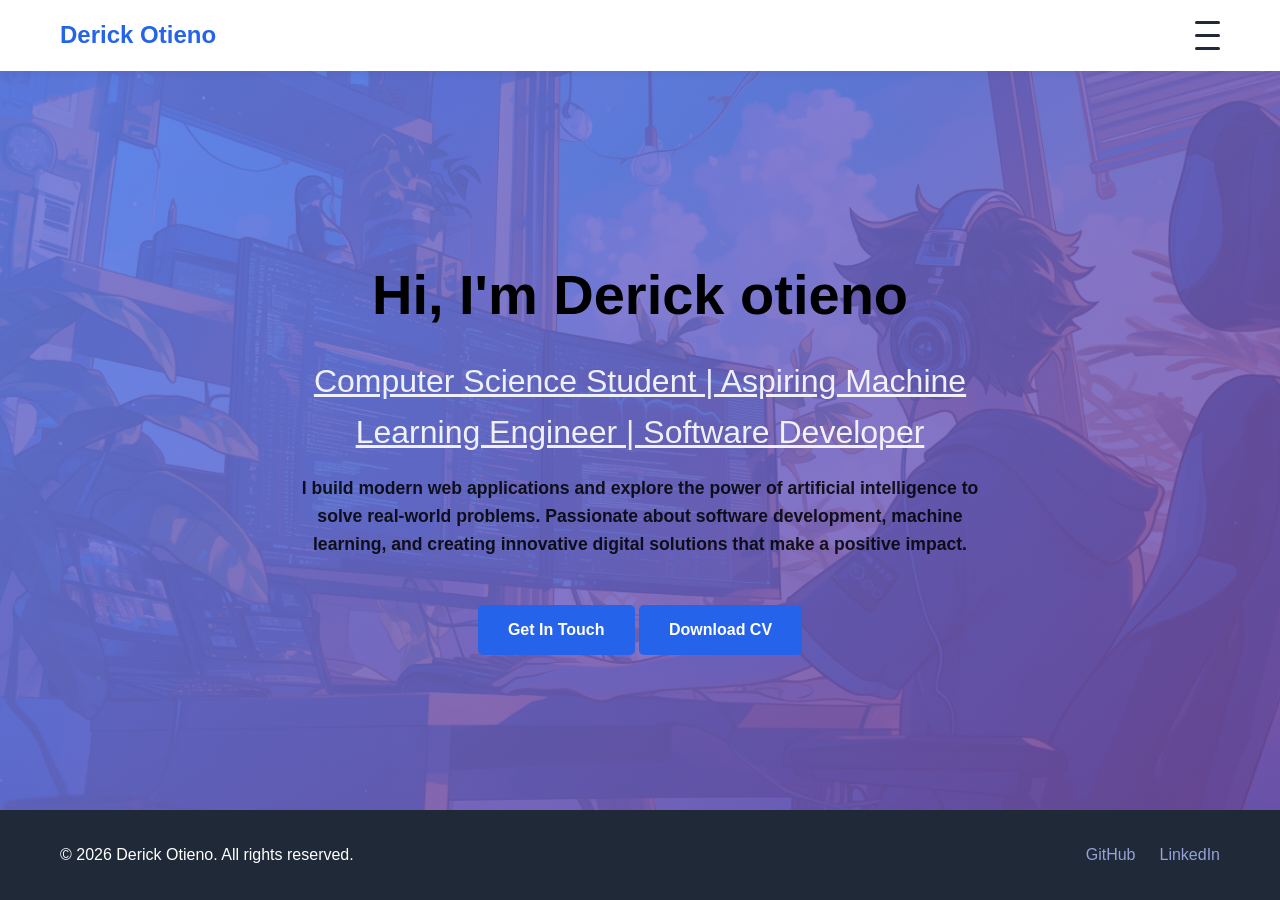
<file: portfolio/index.html>
<!DOCTYPE html>
<html lang="en">
<head>
    <meta charset="UTF-8">
    <meta name="viewport" content="width=device-width, initial-scale=1.0">
    <title>Derick Otieno - Portfolio</title>
    <link rel="stylesheet" href="styles.css">
</head>
<body>
    <!-- Navigation -->
    <nav class="navbar">
        <div class="container">
            <div class="nav-brand">Derick Otieno</div>
            <button class="hamburger" id="hamburger">
                <span></span>
                <span></span>
                <span></span>
            </button>
            <ul class="nav-menu" id="nav-menu">
                <li><a href="index.html">Home</a></li>
                <li><a href="about.html">About</a></li>
                <li><a href="contact.html">Contact</a></li>
            </ul>
        </div>
    </nav>

    <!-- Hero Section -->
    <section id="home" class="hero">
        <div class="container hero-container">
            <div class="hero-content">
                <h1>Hi, I'm Derick otieno</h1>
                <p class="subtitle">Computer Science Student | Aspiring Machine Learning Engineer | Software Developer</p>
                <p class="hero-description">I build modern web applications and explore the power of artificial intelligence to solve real-world problems. Passionate about software development, machine learning, and creating innovative digital solutions that make a positive impact.</p>
                <a href="contact.html" class="btn btn-primary">Get In Touch</a>
                <a href="cv derick.pdf" download class="btn btn-secondary">
    Download CV
</a>
            </div>
        </div>
    </section>

   <!-- Footer -->
<footer class="footer">
    <div class="container">
        <div class="footer-content">
            <p>&copy; 2026 Derick Otieno. All rights reserved.</p>

            <div class="social-links">
                <a href="https://github.com/Derickdreko" target="_blank" title="GitHub">
                    GitHub
                </a>

                <a href="https://www.linkedin.com/in/derick-otieno-355579390?utm_source=share_via&utm_content=profile&utm_medium=member_android" target="_blank" title="LinkedIn">
                    LinkedIn
                </a>
            </div>
        </div>
    </div>
</footer>

<script>
    // Hamburger menu toggle
    const hamburger = document.getElementById('hamburger');
    const navMenu = document.getElementById('nav-menu');

    hamburger.addEventListener('click', () => {
        navMenu.classList.toggle('active');
        hamburger.classList.toggle('active');
    });

    // Close menu when a link is clicked
    const navLinks = navMenu.querySelectorAll('a');
    navLinks.forEach(link => {
        link.addEventListener('click', () => {
            navMenu.classList.remove('active');
            hamburger.classList.remove('active');
        });
    });
</script>
</body>
</html>
</file>
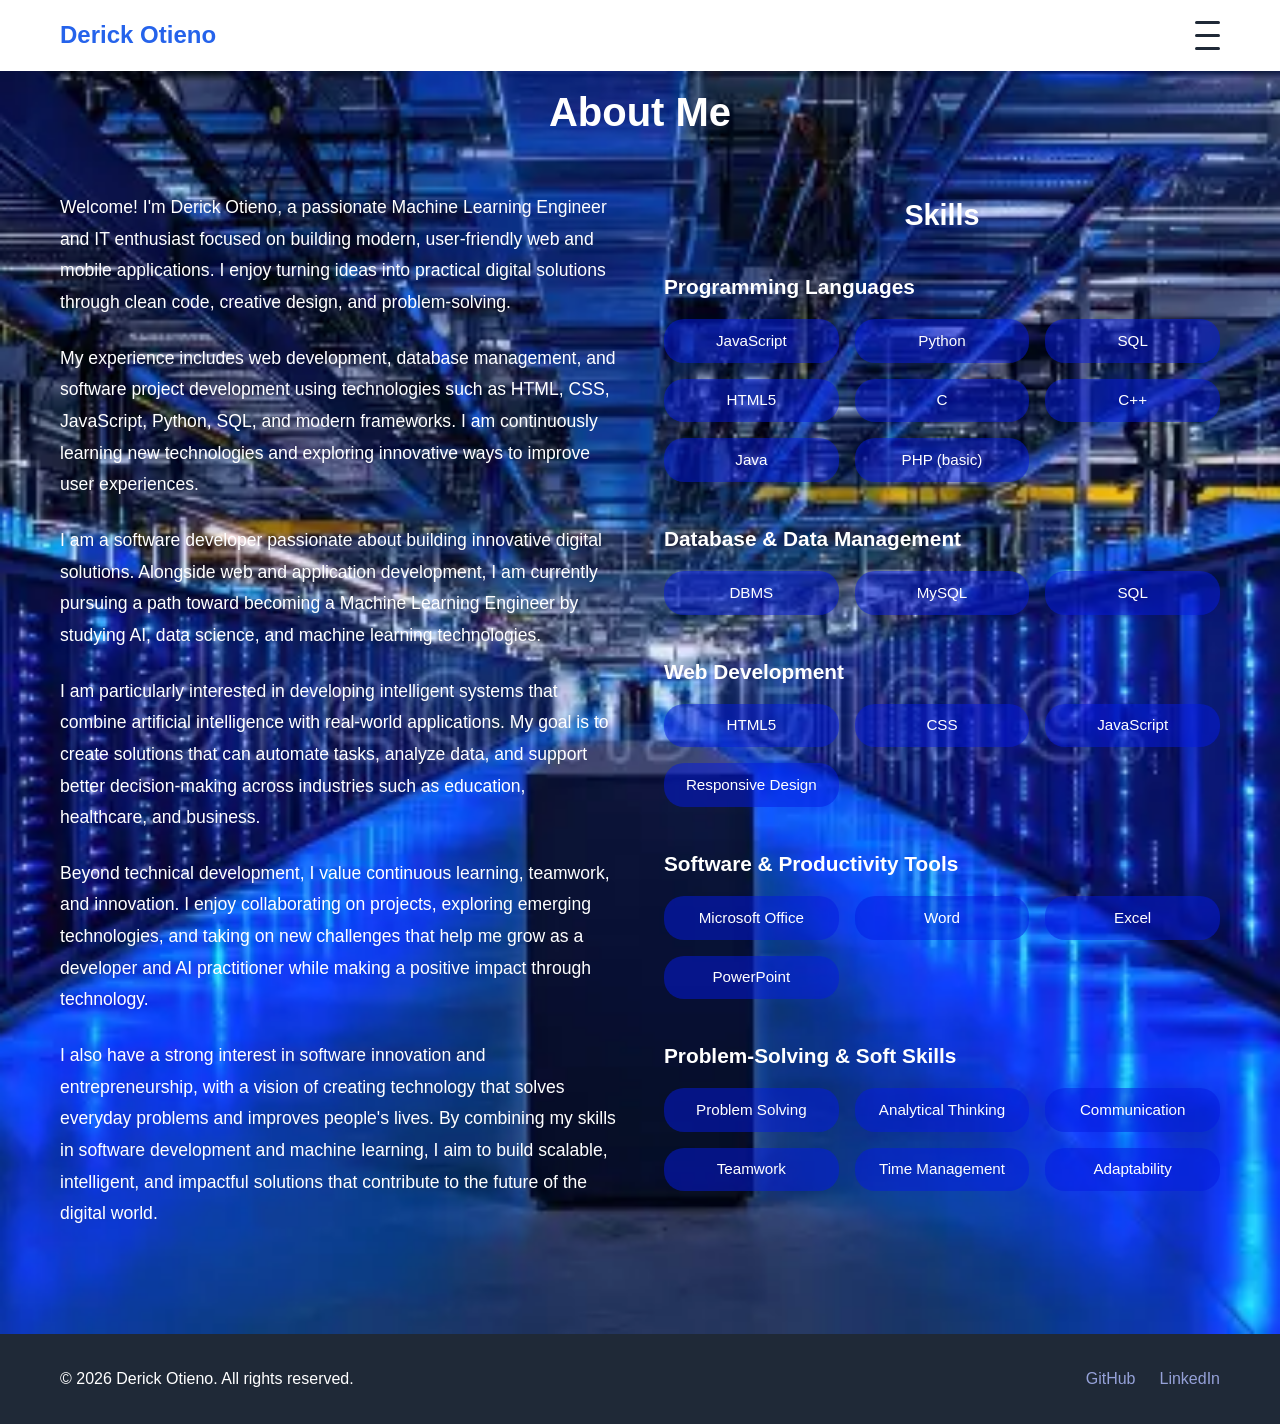
<file: portfolio/about.html>
<!DOCTYPE html>
<html lang="en">
<head>
    <meta charset="UTF-8">
    <meta name="viewport" content="width=device-width, initial-scale=1.0">
    <title>About - Derick Otieno Portfolio</title>
    <link rel="stylesheet" href="styles.css">
</head>
<body>
    <!-- Navigation -->
    <nav class="navbar">
        <div class="container">
            <div class="nav-brand">Derick Otieno</div>
            <button class="hamburger" id="hamburger">
                <span></span>
                <span></span>
                <span></span>
            </button>
            <ul class="nav-menu" id="nav-menu">
                <li><a href="index.html">Home</a></li>
                <li><a href="about.html">About</a></li>
                <li><a href="contact.html">Contact</a></li>
            </ul>
        </div>
    </nav>

    <!-- About Section -->
    <section id="about" class="about">
        <div class="container">
            <h2>About Me</h2>
            <div class="about-content">
                <div class="about-text">
                    <p>Welcome! I'm Derick Otieno, a passionate Machine Learning Engineer and IT enthusiast focused on building modern, user-friendly web and mobile applications. I enjoy turning ideas into practical digital solutions through clean code, creative design, and problem-solving.</p>
                    <p>My experience includes web development, database management, and software project development using technologies such as HTML, CSS, JavaScript, Python, SQL, and modern frameworks. I am continuously learning new technologies and exploring innovative ways to improve user experiences.</p>
                    <p>I am a software developer passionate about building innovative digital solutions. Alongside web and application development, I am currently pursuing a path toward becoming a Machine Learning Engineer by studying AI, data science, and machine learning technologies.</p>
                    <P>I am particularly interested in developing intelligent systems that combine artificial intelligence with real-world applications. My goal is to create solutions that can automate tasks, analyze data, and support better decision-making across industries such as education, healthcare, and business.</P>
                    <p>Beyond technical development, I value continuous learning, teamwork, and innovation. I enjoy collaborating on projects, exploring emerging technologies, and taking on new challenges that help me grow as a developer and AI practitioner while making a positive impact through technology.</p>
                    <p>I also have a strong interest in software innovation and entrepreneurship, with a vision of creating technology that solves everyday problems and improves people's lives. By combining my skills in software development and machine learning, I aim to build scalable, intelligent, and impactful solutions that contribute to the future of the digital world.</p>
                </div>
                <div class="skills">
    <h3>Skills</h3>
    <div class="skills-group">
        <h4>Programming Languages</h4>
        <div class="skills-grid">
            <span class="skill-tag">JavaScript</span>
            <span class="skill-tag">Python</span>
            <span class="skill-tag">SQL</span>
            <span class="skill-tag">HTML5</span>
            <span class="skill-tag">C</span>
            <span class="skill-tag">C++</span>
            <span class="skill-tag">Java</span>
            <span class="skill-tag">PHP (basic)</span>
        </div>
    </div>

    <div class="skills-group">
        <h4>Database & Data Management</h4>
        <div class="skills-grid">
            <span class="skill-tag">DBMS</span>
            <span class="skill-tag">MySQL</span>
            <span class="skill-tag">SQL</span>
        </div>
    </div>

    <div class="skills-group">
        <h4>Web Development</h4>
        <div class="skills-grid">
            <span class="skill-tag">HTML5</span>
            <span class="skill-tag">CSS</span>
            <span class="skill-tag">JavaScript</span>
            <span class="skill-tag">Responsive Design</span>
        </div>
    </div>

    <div class="skills-group">
        <h4>Software & Productivity Tools</h4>
        <div class="skills-grid">
            <span class="skill-tag">Microsoft Office</span>
            <span class="skill-tag">Word</span>
            <span class="skill-tag">Excel</span>
            <span class="skill-tag">PowerPoint</span>
        </div>
    </div>

    <div class="skills-group">
        <h4>Problem-Solving & Soft Skills</h4>
        <div class="skills-grid">
            <span class="skill-tag">Problem Solving</span>
            <span class="skill-tag">Analytical Thinking</span>
            <span class="skill-tag">Communication</span>
            <span class="skill-tag">Teamwork</span>
            <span class="skill-tag">Time Management</span>
            <span class="skill-tag">Adaptability</span>
        </div>
    </div>
</div>
    </section>

    <!-- Footer -->
    <footer class="footer">
        <div class="container">
            <div class="footer-content">
                <p>&copy; 2026 Derick Otieno. All rights reserved.</p>

                <div class="social-links">
                    <a href="https://github.com/Derickdreko" target="_blank" title="GitHub">
                        GitHub
                    </a>

                    <a href="https://www.linkedin.com/in/derick-otieno-355579390?utm_source=share_via&utm_content=profile&utm_medium=member_android" target="_blank" title="LinkedIn">
                        LinkedIn
                    </a>
                </div>
            </div>
        </div>
    </footer>

    <script>
        // Hamburger menu toggle
        const hamburger = document.getElementById('hamburger');
        const navMenu = document.getElementById('nav-menu');

        hamburger.addEventListener('click', () => {
            navMenu.classList.toggle('active');
            hamburger.classList.toggle('active');
        });

        // Close menu when a link is clicked
        const navLinks = navMenu.querySelectorAll('a');
        navLinks.forEach(link => {
            link.addEventListener('click', () => {
                navMenu.classList.remove('active');
                hamburger.classList.remove('active');
            });
        });
    </script>
</body>
</html>
</file>
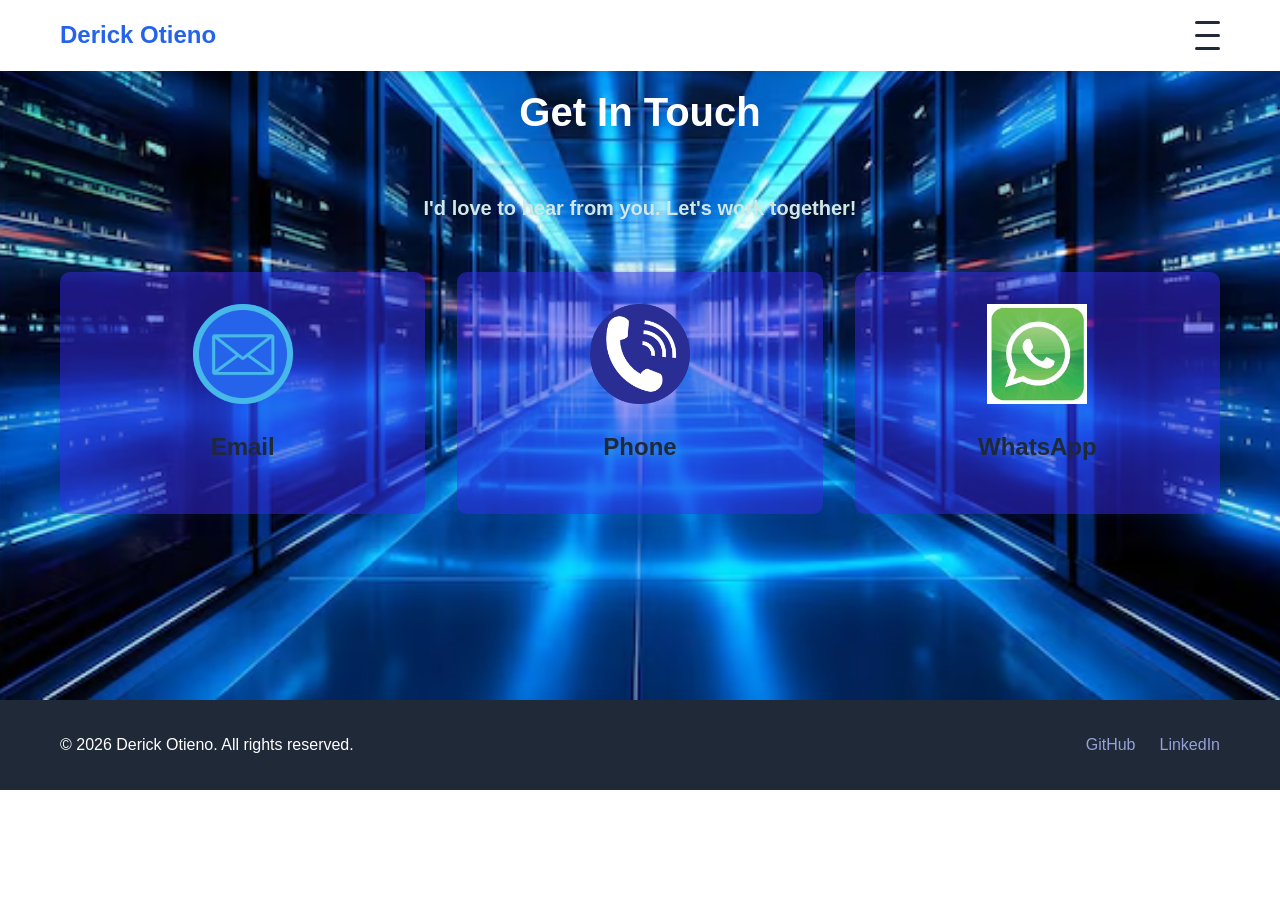
<file: portfolio/contact.html>
<!DOCTYPE html>
<html lang="en">
<head>
    <meta charset="UTF-8">
    <meta name="viewport" content="width=device-width, initial-scale=1.0">
    <title>Contact - Derick Otieno Portfolio</title>
    <link rel="stylesheet" href="styles.css">
</head>
<body>
    <!-- Navigation -->
    <nav class="navbar">
        <div class="container">
            <div class="nav-brand">Derick Otieno</div>
            <button class="hamburger" id="hamburger">
                <span></span>
                <span></span>
                <span></span>
            </button>
            <ul class="nav-menu" id="nav-menu">
                <li><a href="index.html">Home</a></li>
                <li><a href="about.html">About</a></li>
                <li><a href="contact.html">Contact</a></li>
            </ul>
        </div>
    </nav>

    <!-- Contact Section -->
    <section id="contact" class="contact">
        <div class="container">
            <h2>Get In Touch</h2>
            <p class="contact-subtitle">I'd love to hear from you. Let's work together!</p>

            <div class="contact-methods">
                <div class="contact-method">
                    <a href="mailto:deickotienos11@gmail.com" class="contact-icon" title="Email">
                        <img src="mail.png" alt="Email">
                    </a>
                    <h3>Email</h3>
                    <p><a href="mailto:deickotienos11@gmail.com">deickotienos11@gmail.com</a></p>
                </div>

                <div class="contact-method">
                    <a href="tel:+254748769210" class="contact-icon" title="Call Me">
                        <img src="call.png" alt="Call">
                    </a>
                    <h3>Phone</h3>
                    <p><a href="tel:+254748769210">+254 748 769 210</a></p>
                </div>

                <div class="contact-method">
                    <a href="https://wa.me/254748769210" target="_blank" class="contact-icon whatsapp-icon" title="WhatsApp">
                        <img src="whats.png" alt="WhatsApp">
                    </a>
                    <h3>WhatsApp</h3>
                    <p><a href="https://wa.me/254748769210" target="_blank">Chat on WhatsApp</a></p>
                </div>
            </div>
        </div>
    </section>

    <!-- Footer -->
    <footer class="footer">
        <div class="container">
            <div class="footer-content">
                <p>&copy; 2026 Derick Otieno. All rights reserved.</p>

                <div class="social-links">
                    <a href="https://github.com/Derickdreko" target="_blank" title="GitHub">
                        GitHub
                    </a>

                    <a href="https://www.linkedin.com/in/derick-otieno-355579390?utm_source=share_via&utm_content=profile&utm_medium=member_android" target="_blank" title="LinkedIn">
                        LinkedIn
                    </a>
                </div>
            </div>
        </div>
    </footer>

    <script>
        // Hamburger menu toggle
        const hamburger = document.getElementById('hamburger');
        const navMenu = document.getElementById('nav-menu');

        hamburger.addEventListener('click', () => {
            navMenu.classList.toggle('active');
            hamburger.classList.toggle('active');
        });

        // Close menu when a link is clicked
        const navLinks = navMenu.querySelectorAll('a');
        navLinks.forEach(link => {
            link.addEventListener('click', () => {
                navMenu.classList.remove('active');
                hamburger.classList.remove('active');
            });
        });
    </script>
</body>
</html>
</file>
<file: portfolio/styles.css>
* {
    margin: 0;
    padding: 0;
    box-sizing: border-box;
}

:root {
    --primary-color: #2563eb;
    --secondary-color: #1e40af;
    --text-color: #1f2937;
    --text-light: #6b7280;
    --bg-light: #f9fafb;
    --bg-white: #ffffff;
    --border-color: #e5e7eb;
    --shadow: 0 10px 30px rgba(0, 0, 0, 0.1);
}

html {
    scroll-behavior: smooth;
}

body {
    font-family: 'Segoe UI', Tahoma, Geneva, Verdana, sans-serif;
    line-height: 1.6;
    color: var(--text-color);
    background-color: var(--bg-white);
}

.container {
    max-width: 1200px;
    margin: 0 auto;
    padding: 0 20px;
}

/* Navigation */
.navbar {
    position: fixed;
    top: 0;
    width: 100%;
    background-color: var(--bg-white);
    box-shadow: 0 2px 10px rgba(0, 0, 0, 0.05);
    z-index: 1000;
}

.navbar .container {
    display: flex;
    justify-content: space-between;
    align-items: center;
    padding: 1rem 20px;
    position: relative;
}

.nav-brand {
    font-size: 1.5rem;
    font-weight: bolder;
    color: var(--primary-color);
}

.nav-menu {
    display: flex;
    list-style: none;
    gap: 2rem;
    position: absolute;
    top: 70px;
    left: 0;
    width: 100%;
    background-color: var(--bg-white);
    flex-direction: column;
    gap: 0;
    max-height: 0;
    overflow: hidden;
    transition: max-height 0.3s ease;
    box-shadow: 0 5px 10px rgba(0, 0, 0, 0.05);
}

.nav-menu.active {
    max-height: 300px;
}

.nav-menu li {
    border-bottom: 1px solid var(--border-color);
}

.nav-menu li a {
    display: block;
    padding: 1rem 20px;
}

.nav-menu a {
    text-decoration: none;
    color: var(--text-color);
    font-weight: 500;
    transition: color 0.3s ease;
}

.nav-menu a:hover {
    color: var(--primary-color);
}

/* Hamburger Menu */
.hamburger {
    display: flex;
    flex-direction: column;
    cursor: pointer;
    border: none;
    background: none;
    padding: 0;
}

.hamburger span {
    width: 25px;
    height: 3px;
    background-color: var(--text-color);
    margin: 5px 0;
    transition: 0.3s;
    border-radius: 2px;
}

.hamburger.active span:nth-child(1) {
    transform: rotate(-45deg) translate(-8px, 8px);
}

.hamburger.active span:nth-child(2) {
    opacity: 0;
}

.hamburger.active span:nth-child(3) {
    transform: rotate(45deg) translate(-8px, -8px);
}

/* Hero Section */
.hero {
    background: linear-gradient(135deg, rgba(102, 126, 234, 0.85) 0%, rgba(118, 75, 162, 0.85) 100%), url('me.jpg') center/cover no-repeat;
    color: white;
    padding: 150px 20px 100px;
    margin-top: 60px;
}

.hero-container {
    display: flex;
    align-items: center;
    justify-content: center;
    min-height: 500px;
}

.hero-content {
    text-align: center;
    max-width: 700px;
}

.hero-content h1 {
    font-size: 3.5rem;
    margin-bottom: 1rem;
    font-weight: bolder;
    color: black;
}

.hero-content .subtitle {
    font-size: 2.0rem;
    margin-bottom: 1rem;
    opacity: 0.9;
    text-decoration: underline;
}

.hero-description {
    font-size: 1.1rem;
    margin-bottom: 2rem;
    opacity: 0.85;
    color: black;
    font-weight:800;
}

/* Buttons */
.btn {
    display: inline-block;
    padding: 12px 30px;
    border: none;
    border-radius: 5px;
    text-decoration: none;
    font-weight: 600;
    cursor: pointer;
    transition: all 0.3s ease;
    font-size: 1rem;
}

.btn-primary {
    background-color: var(--primary-color);
    color: white;
    margin-bottom: 15px;
    display:inline-block;
}

.btn-primary:hover {
    background-color: var(--secondary-color);
    transform: translateY(-2px);
    box-shadow: var(--shadow);
}

.btn-secondary {
   background-color: var(--primary-color);
    color: white;
    margin-top: 15px;
   display:inline-block;
}

.btn-secondary:hover {
  background-color: var(--secondary-color);
    transform: translateY(-2px);
    box-shadow: var(--shadow);
}

/* About Section */
.about {
    padding: 80px 20px;
    background-color: var(--bg-light);
    background-image: url('if.png');
    background-repeat: no-repeat;
    background-position: center;
    background-size: cover;
}

.about h2 {
    font-size: 2.5rem;
    margin-bottom: 3rem;
    text-align: center;
    color: white;
}

.about-content {
    display: grid;
    grid-template-columns: 1fr 1fr;
    gap: 3rem;
    align-items: start;
}

.about-text p {
    font-size: 1.1rem;
    color: white;
    margin-bottom: 1.5rem;
    line-height: 1.8;
}

.skills h3 {
    font-size: 1.8rem;
    margin-bottom: 2rem;
    text-align: center;
    color: white;
}

.skills-group {
    margin-bottom: 2.5rem;
}

.skills-group h4 {
    font-size: 1.3rem;
    margin-bottom: 1rem;
    color: white;
    display: flex;
    align-items: center;
    gap: 0.5rem;
}

.skills-grid {
    display: grid;
    grid-template-columns: repeat(auto-fit, minmax(140px, 1fr));
    gap: 1rem;
  
}

.skill-tag {
background: rgba(5, 27, 226, 0.5); /* White with 50% opacity */
    border-radius: 10px;   
    color: white;
    padding: 0.6rem 1.2rem;
    border-radius: 20px;
    font-size: 0.95rem;
    font-weight: 500;
    text-align: center;
    transition: transform 0.2s ease, background-color 0.2s ease;
}

.skill-tag:hover {
    transform: scale(1.05);
    background-color: var(--secondary-color);
}

.contact {
    padding: 80px 20px;
    background-image: url(ba.png);
    background-repeat: no-repeat;
    background-position: center;
    background-size: cover;
    min-height: calc(100vh - 200px);
}

.contact h2 {
    font-size: 2.5rem;
    margin-bottom: 3rem;
    text-align: center;
    font-weight: bold;
    color: white;
}

.contact-subtitle {
    font-size: 1.25rem;
    margin-bottom: 3rem;
    color:#d0e7e4;
    font-weight: bold;
    text-align: center;
}

.contact-methods {
    display: grid;
    grid-template-columns: repeat(auto-fit, minmax(300px, 1fr));
    gap: 2rem;
    margin-bottom: 2rem;
}

.contact-method {
    background: rgba(55, 43, 230, 0.5); /* White with 50% opacity */
    padding: 20px;
    border-radius: 10px;
    padding: 2rem;
    border-radius: 10px;
    text-align: center;
    box-shadow: 0 5px 20px rgba(29, 26, 26, 0.08);
    transition: all 0.5s ease;
}

.contact-method:hover {
    transform: translateY(-10px);
    box-shadow: var(--shadow);
}

.contact-method .contact-icon {
    width: 100px;
    height: 100px;
    margin: 0 auto 1.5rem;
    display: flex;
    align-items: center;
    justify-content: center;
    border-radius: 50%;
    background: var(--primary-color);
    transition: all 0.3s ease;
}

.contact-method:hover .contact-icon {
    transform: scale(1.1);
}

.contact-method .contact-icon img {
    width: 100%;
    height: 100%;
    object-fit: cover;
}

.contact-method h3 {
    font-size: 1.5rem;
    margin-bottom: 1rem;
    color: var(--text-color);
}

.contact-method p {
    display: none;
}



/* Footer */
.footer {
    background-color: var(--text-color);
    color: white;
    padding: 2rem 20px;
    text-align: center;
}

.footer-content {
    display: flex;
    justify-content: space-between;
    align-items: center;
    flex-wrap: wrap;
    gap: 1rem;
}

.social-links {
    display: flex;
    gap: 1.5rem;
}

.social-links a {
    color: rgb(149, 161, 216);
    text-decoration: none;
    transition: opacity 0.3s ease;
}

.social-links a:hover {
    opacity: 0.8;
}

/* Responsive Design */
@media (max-width: 768px) {
    .hero-container {
        min-height: auto;
    }

    .hero-content {
        text-align: center;
    }

    .hero-content h1 {
        font-size: 2rem;
    }

    .hero-content .subtitle {
        font-size: 1.2rem;
    }

    .about-content {
        grid-template-columns: 1fr;
    }

    .skills-grid {
        grid-template-columns: 1fr;
    }

    .contact-methods {
        grid-template-columns: 1fr;
    }

    .contact-method {
        padding: 1.5rem;
    }

    .contact-method .contact-icon {
        width: 80px;
        height: 80px;
    }

    .footer-content {
        flex-direction: column;
    }

    .about h2,
    .contact h2 {
        font-size: 2rem;
    }
}

@media (max-width: 480px) {
    .navbar .container {
        flex-direction: row;
        gap: 1rem;
        justify-content: space-between;
    }

    .nav-menu.active {
        max-height: 250px;
    }

    .hero {
        padding: 120px 20px 80px;
    }

    .hero-content h1 {
        font-size: 1.5rem;
    }

    .hero-content .subtitle {
        font-size: 1rem;
    }
}
</file>
